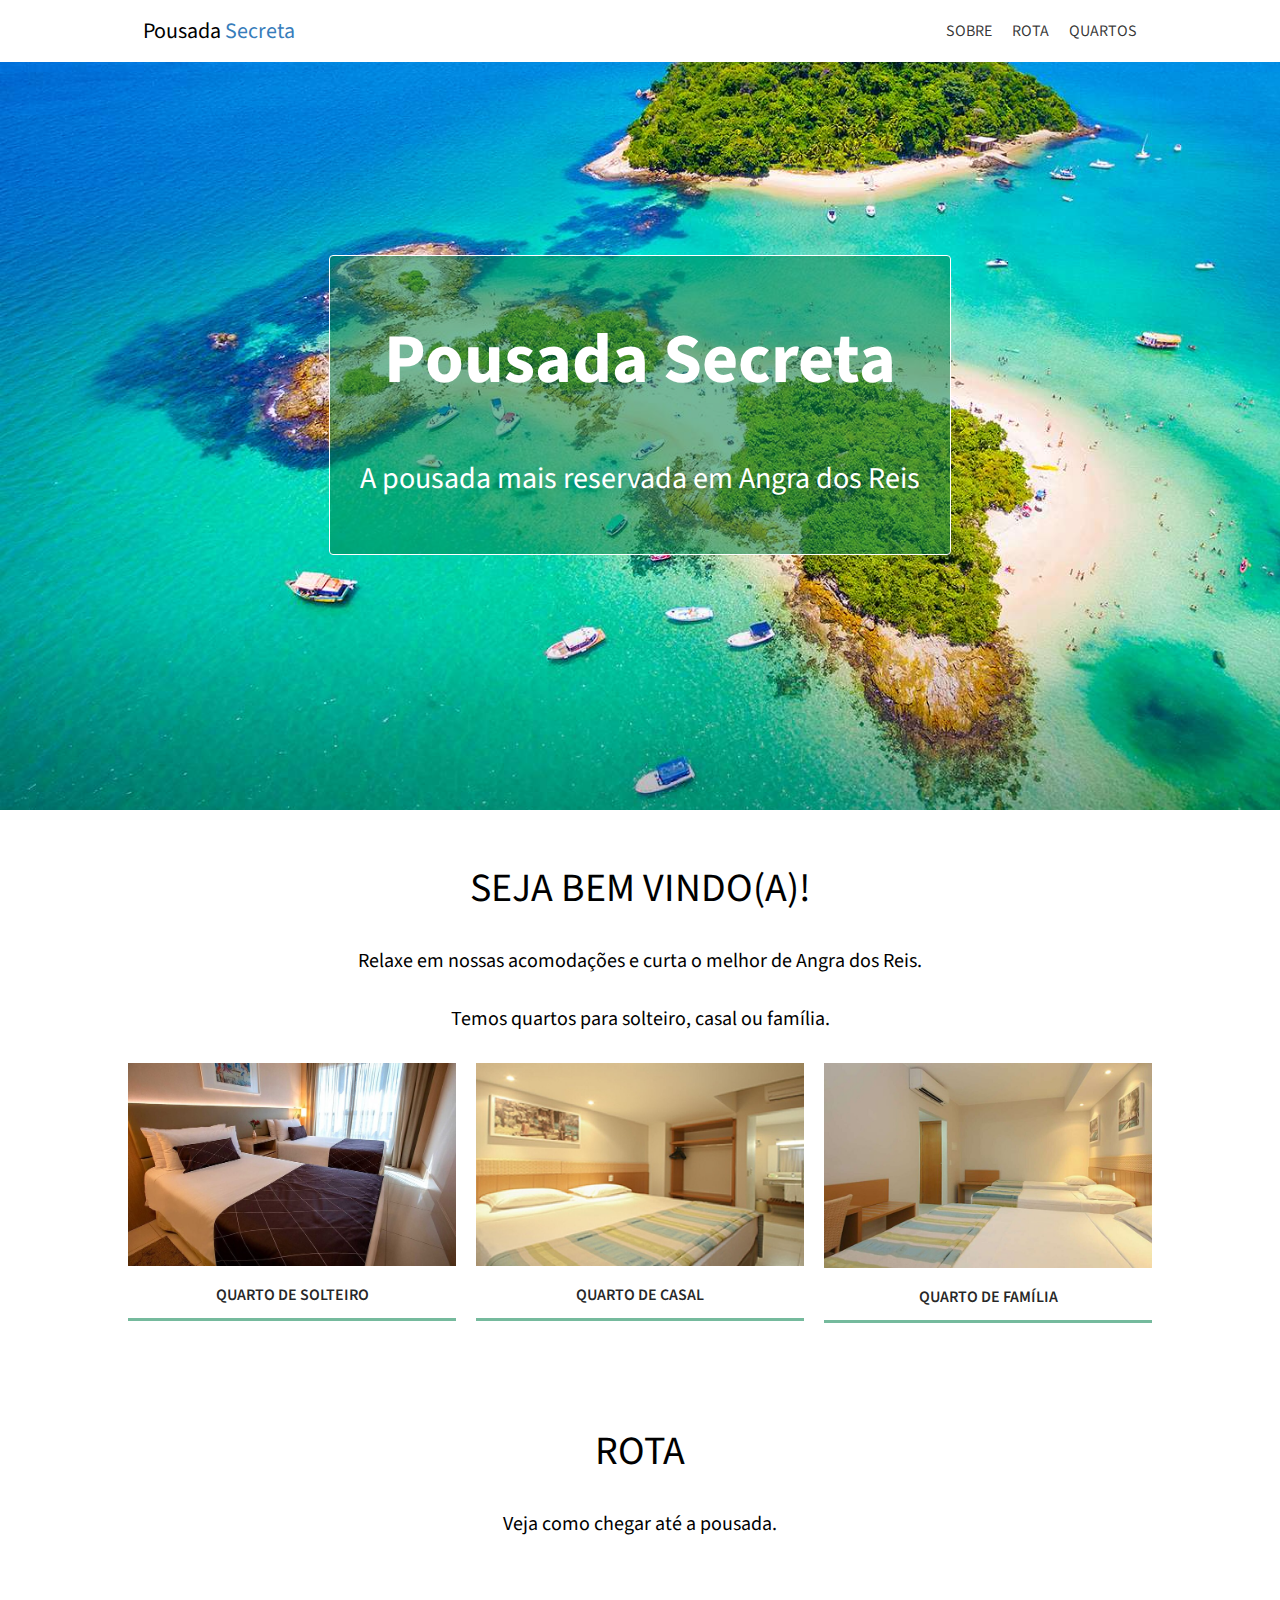
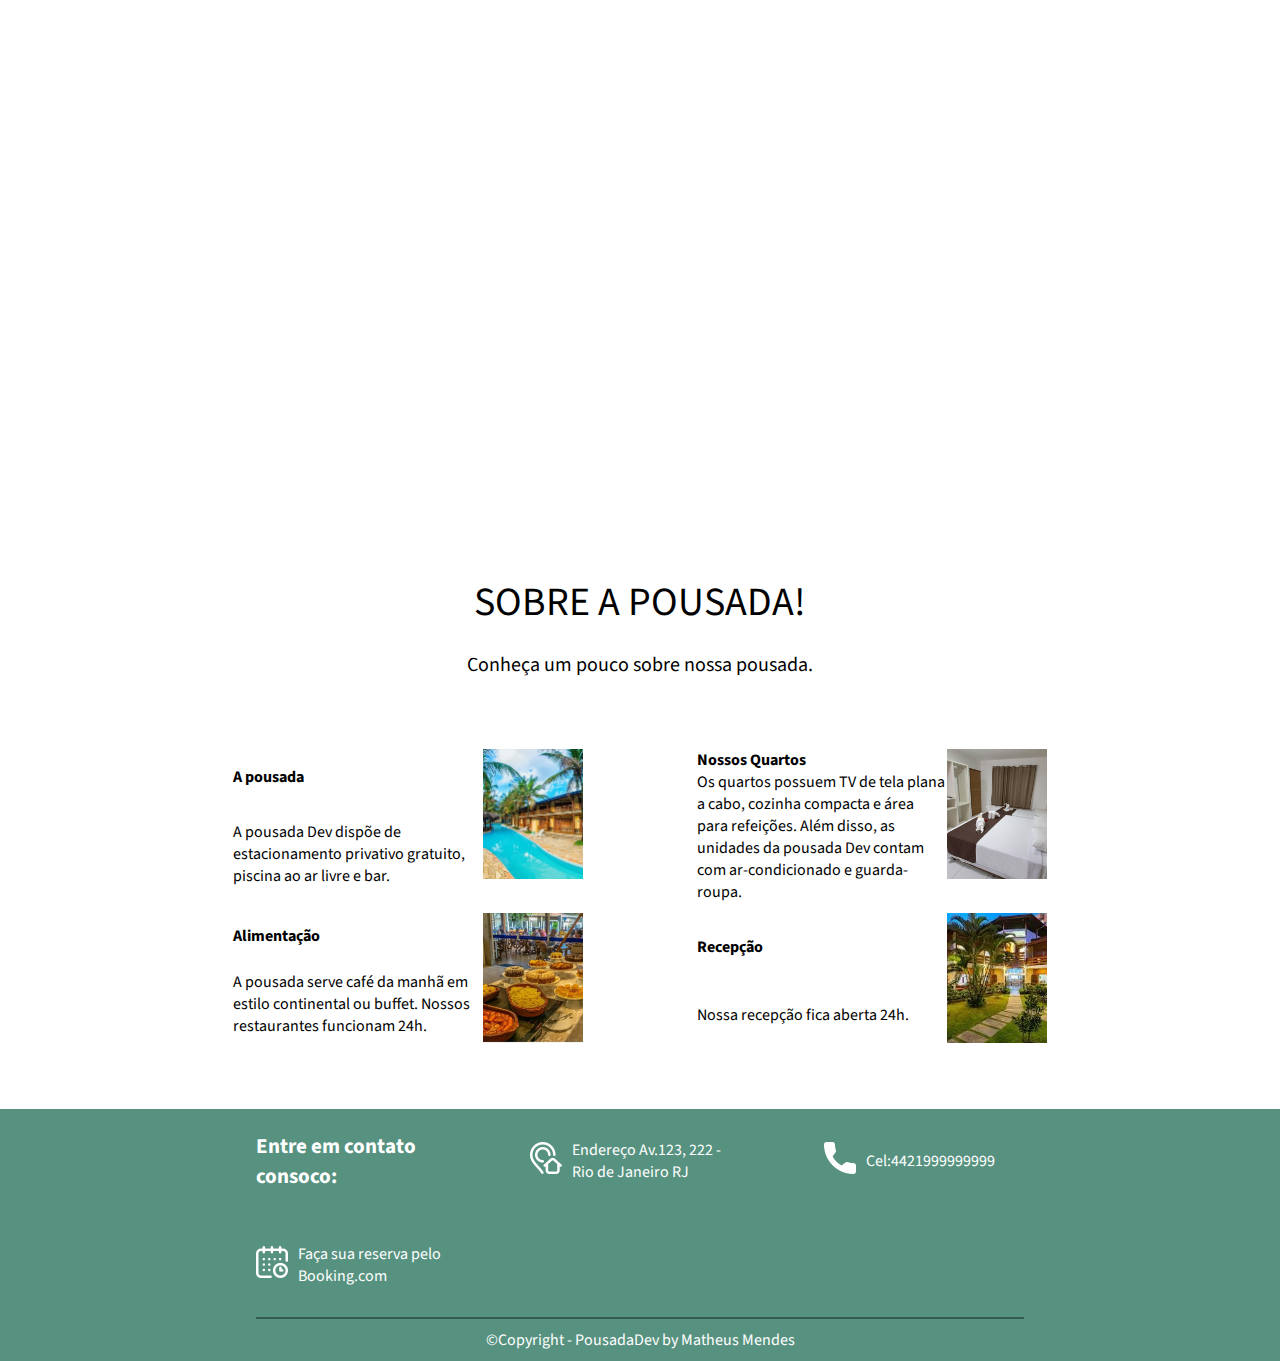
<file: index.html>
<!DOCTYPE html>
<html lang="pt-BR">
  <head>
    <meta charset="UTF-8" />
    <meta name="viewport" content="width=device-width, initial-scale=1.0" />
    <title>Pousada Secreta</title>
    <link rel="stylesheet" href="style.css" />
    <link
      rel="stylesheet"
      href="https://fonts.googleapis.com/css2?family=Source+Sans+Pro:ital,wght@0,200;0,300;0,400;0,600;0,700;0,900;1,200;1,300;1,400;1,600;1,700;1,900&display=swap"
    />
  </head>
  <body>
    <header>
      <div class="elementos-header">
        <div class="titulo-header">
          <a href="index.html"><p>Pousada <span>Secreta</span></p></a>
        </div>
        <div class="container-links">
          <ul>
            <li><a href="#sobre">SOBRE</a></li>
            <li><a href="#rota">ROTA</a></li>
            <li><a href="quartos.html">QUARTOS</a></li>
          </ul>
        </div>
      </div>
    </header>
    <main>
      <section class="secao-principal">
        <div class="container-secao-principal">
          <h1>Pousada Secreta</h1>
          <p>A pousada mais reservada em Angra dos Reis</p>
        </div>
      </section>
      <section class="secao-quartos">
        <div class="container-quartos">
          <div class="container-quartos-textos">
            <h4>SEJA BEM VINDO(A)!</h4>
            <p>
              Relaxe em nossas acomodações e curta o melhor de Angra dos Reis.
            </p>
            <p>Temos quartos para solteiro, casal ou família.</p>
          </div>
          <div class="container-quartos-produtos">
            <div class="container-quarto-produto-option">
              <div class="foto-quarto-princ">
                <img src="quarto-solteiro1.jpg" alt="quarto solteiro" />
              </div>
              <div class="link-quarto"><a href="#">QUARTO DE SOLTEIRO</a></div>
            </div>
            <div class="container-quarto-produto-option">
              <div class="foto-quarto-princ">
                <img src="quarto-casal1.jpg" alt="quarto casal" />
              </div>
              <div class="link-quarto"><a href="#">QUARTO DE CASAL</a></div>
            </div>
            <div class="container-quarto-produto-option">
              <div class="foto-quarto-princ">
                <img src="quarto-familia1.jpg" alt="quarto familia" />
              </div>
              <div class="link-quarto"><a href="#">QUARTO DE FAMÍLIA</a></div>
            </div>
          </div>
        </div>
      </section>
      <section id="rota" class="container-rota">
        <div class="texto-rota">
          <h3>ROTA</h3>
          <p>Veja como chegar até a pousada.</p>
        </div>
        <div class="mapa">
          <iframe
            width="100%"
            src="https://www.google.com/maps/embed?pb=!1m18!1m12!1m3!1d235064.05456438244!2d-44.56099871482278!3d-22.991592267557664!2m3!1f0!2f0!3f0!3m2!1i1024!2i768!4f13.1!3m3!1m2!1s0x9c4ecf57f11405%3A0x2f31969778474f29!2sPOUSADA%20BR101!5e0!3m2!1spt-BR!2sbr!4v1703981686795!5m2!1spt-BR!2sbr"
            width="600"
            height="450"
            style="border: 0"
            allowfullscreen=""
            loading="lazy"
            referrerpolicy="no-referrer-when-downgrade"
          ></iframe>
        </div>
      </section>
      <section id="sobre" class="secao-sobre">
        <div class="container-sobre">
          <div class="titulo-sobre">
            <h3>SOBRE A POUSADA!</h3>
            <p>Conheça um pouco sobre nossa pousada.</p>
          </div>
          <div class="container-pousada-infos">
            <div class="container-pousada-infos-item">
              <div class="item-text">
                <h4>A pousada</h4>
                <p>
                  A pousada Dev dispõe de estacionamento privativo gratuito,
                  piscina ao ar livre e bar.
                </p>
              </div>
              <div class="img-item"><img src="img1.jpg" alt="a pousada" /></div>
            </div>
            <div class="container-pousada-infos-item">
              <div class="item-text">
                <h4>Nossos Quartos</h4>
                <p>
                  Os quartos possuem TV de tela plana a cabo, cozinha compacta e
                  área para refeições. Além disso, as unidades da pousada Dev
                  contam com ar-condicionado e guarda-roupa.
                </p>
              </div>
              <div class="img-item">
                <img src="img2.jpg" alt="Nossosquartos" />
              </div>
            </div>
            <div class="container-pousada-infos-item">
              <div class="item-text">
                <h4>Alimentação</h4>
                <p>
                  A pousada serve café da manhã em estilo continental ou buffet.
                  Nossos restaurantes funcionam 24h.
                </p>
              </div>
              <div class="img-item"><img src="img3.jpg" alt="alimentação" /></div>
            </div>
            <div class="container-pousada-infos-item">
              <div class="item-text">
                <h4>Recepção</h4>
                <p>
                  Nossa recepção fica aberta 24h.
                </p>
              </div>
              <div class="img-item"><img src="img4.jpg" alt="Recepção" /></div>
            </div>
          </div>
        </div>
      </section>
    </main>
    <footer>
        <div class="contact">
            <div class="title">
                <h3>Entre em contato consoco:</h3>
            </div>
            <div class="link-footer">
                <div><img src="endereco.png" alt="endereço"></div>
                <div class="text-footer">
                    <p>Endereço Av.123, 222 - Rio de Janeiro RJ</p>
                </div>
            </div>
            <div class="link-footer">
                <div><img src="telefone.png" alt="telefone"></div>
                <div class="text-footer">
                    <p>Cel:4421999999999</p>
                </div>
            </div>
            <div class="link-footer">
                <div><img src="calendario.png" alt="calendário"></div>
                <div class="text-footer">
                    <a target="_blank" href="https://www.booking.com/index.pt-br.html?
                    label=gen173nr-162AEB-AEL2AIC&sid=6df154561005ea364725b9a5a02c
                    d05b&click_from_logo=1"> <p>Faça sua reserva pelo Booking.com</p></a>
                </div>
            </div>
        </div>
        <div class="copy">
            <p>&copy;Copyright - PousadaDev by Matheus Mendes</p>
        </div>
    </footer>
  </body>
</html>
</file>
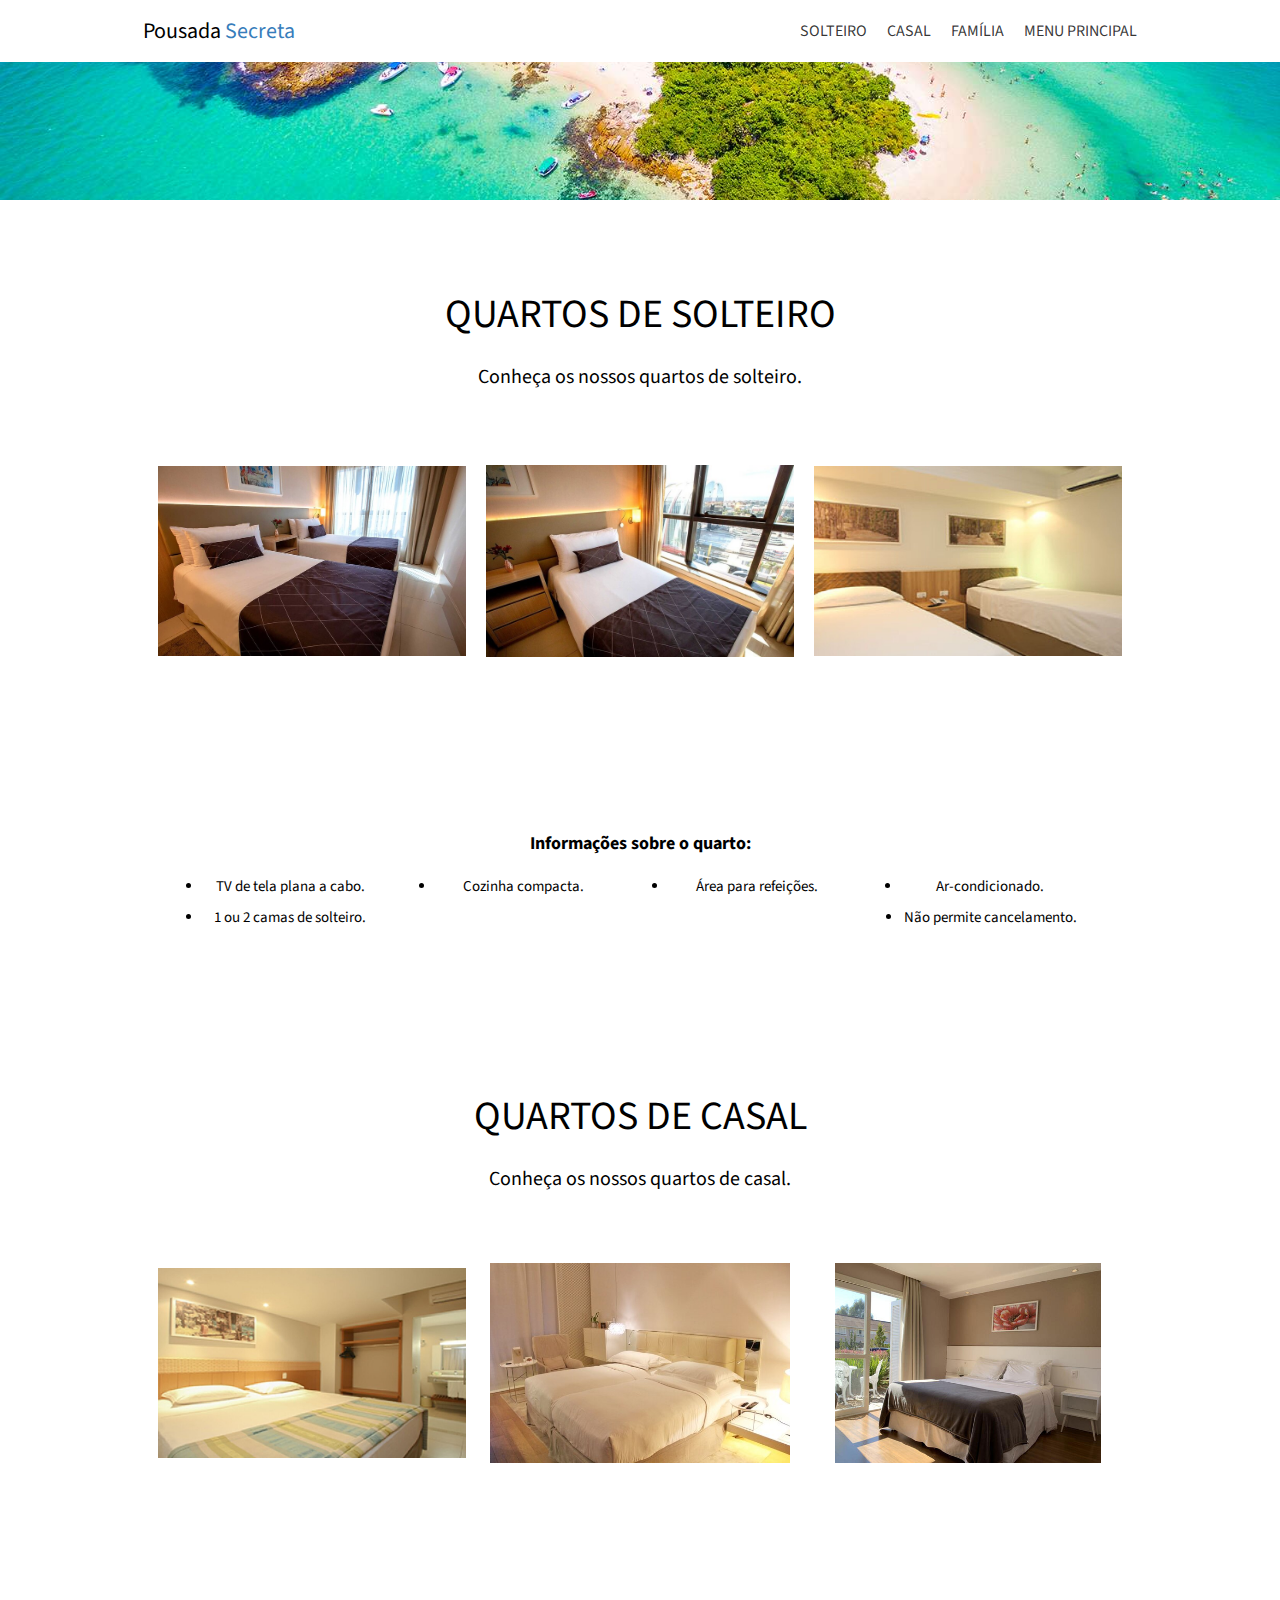
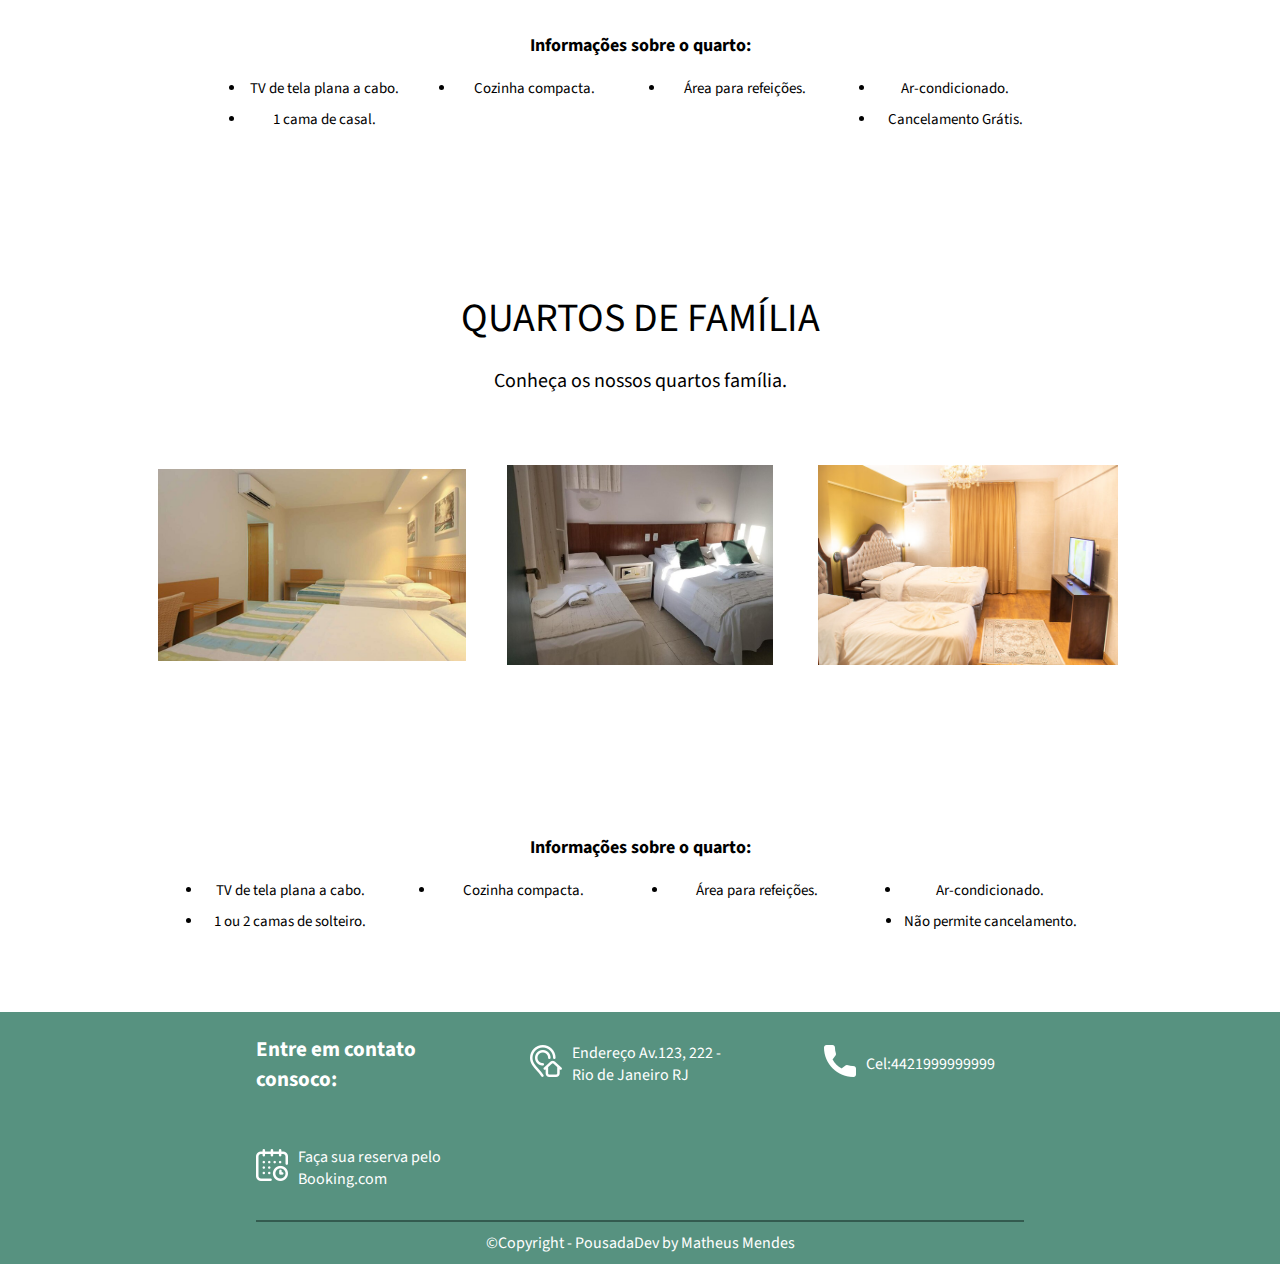
<file: quartos.html>
<!DOCTYPE html>
<html lang="pt-BR">
<head>
    <meta charset="UTF-8">
    <meta name="viewport" content="width=device-width, initial-scale=1.0">
    <title>Pousada Quartos</title>
    <link rel="stylesheet" href="quartos.css">
    <link
      rel="stylesheet"
      href="https://fonts.googleapis.com/css2?family=Source+Sans+Pro:ital,wght@0,200;0,300;0,400;0,600;0,700;0,900;1,200;1,300;1,400;1,600;1,700;1,900&display=swap"
    />
</head>
<body>
    <header>
            <div class="elementos-header">
              <div class="titulo-header">
                <a href="index.html"><p>Pousada <span>Secreta</span></p></a>
              </div>
              <div class="container-links">
                <ul>
                  <li><a href="#solteiro">SOLTEIRO</a></li>
                  <li><a href="#casal">CASAL</a></li>
                  <li><a href="#familia">FAMÍLIA</a></li>
                  <li><a href="index.html">MENU PRINCIPAL</a></li>
                </ul>
              </div>
            </div>
     </header>
    <main>
        <div><img width="100%" height="200px" style="object-fit: cover;" src="img-fundo.jpg" alt=""></div>
        <section class="secao-quarto">
            <div class="container-quarto">
                <div class="texto-quarto">
                    <h3>QUARTOS DE SOLTEIRO</h3>
                    <p>Conheça os nossos quartos de solteiro.</p>
                </div>
                <div class="quarto-fotos">
                    <div class="quarto-fotos-unidade"><img src="quarto-solteiro1.jpg" alt="quarto solteiro"></div>
                    <div class="quarto-fotos-unidade"><img src="quarto-solteiro2.jpg" alt="quarto solteiro"></div>
                    <div class="quarto-fotos-unidade"><img src="quarto-solteiro3.jpg" alt="quarto solteiro"></div>
                </div>
                <div class="texto-infos">
                    <h4>Informações sobre o quarto:</h4>
                    <ul>
                        <li>TV de tela plana a cabo.</li>
                        <li>Cozinha compacta.</li>
                        <li>Área para refeições.</li>
                        <li>Ar-condicionado.</li>
                        <li>1 ou 2 camas de solteiro.</li>
                        <li>Não permite cancelamento.</li>
                    </ul>
                </div>
            </div>
            <div class="container-quarto">
                <div class="texto-quarto">
                    <h3>QUARTOS DE CASAL</h3>
                    <p>Conheça os nossos quartos de casal.</p>
                </div>
                <div class="quarto-fotos">
                    <div class="quarto-fotos-unidade"><img src="quarto-casal1.jpg" alt="quarto casal"></div>
                    <div class="quarto-fotos-unidade"><img src="quarto-casal2.jpg" alt="quarto casal"></div>
                    <div class="quarto-fotos-unidade"><img src="quarto-casal3.jpg" alt="quarto casal"></div>
                </div>
                <div class="texto-infos">
                    <h4>Informações sobre o quarto:</h4>
                    <ul>
                        <li>TV de tela plana a cabo.</li>
                        <li>Cozinha compacta.</li>
                        <li>Área para refeições.</li>
                        <li>Ar-condicionado.</li>
                        <li>1 cama de casal.</li>
                        <li>Cancelamento Grátis.</li>
                    </ul>
                </div>
            </div>
            <div class="container-quarto">
                <div class="texto-quarto">
                    <h3>QUARTOS DE FAMÍLIA</h3>
                    <p>Conheça os nossos quartos família.</p>
                </div>
                <div class="quarto-fotos">
                    <div class="quarto-fotos-unidade"><img src="quarto-familia1.jpg" alt="quarto família"></div>
                    <div class="quarto-fotos-unidade"><img src="quarto-familia2.jpg" alt="quarto família"></div>
                    <div class="quarto-fotos-unidade"><img src="quarto-familia3.jpg" alt="quarto família"></div>
                </div>
                <div class="texto-infos">
                    <h4>Informações sobre o quarto:</h4>
                    <ul>
                        <li>TV de tela plana a cabo.</li>
                        <li>Cozinha compacta.</li>
                        <li>Área para refeições.</li>
                        <li>Ar-condicionado.</li>
                        <li>1 ou 2 camas de solteiro.</li>
                        <li>Não permite cancelamento.</li>
                    </ul>
                </div>
            </div>
          </section>
          <footer>
            <div class="contact">
                <div class="title">
                    <h3>Entre em contato consoco:</h3>
                </div>
                <div class="link-footer">
                    <div><img src="endereco.png" alt="endereço"></div>
                    <div class="text-footer">
                        <p>Endereço Av.123, 222 - Rio de Janeiro RJ</p>
                    </div>
                </div>
                <div class="link-footer">
                    <div><img src="telefone.png" alt="telefone"></div>
                    <div class="text-footer">
                        <p>Cel:4421999999999</p>
                    </div>
                </div>
                <div class="link-footer">
                    <div><img src="calendario.png" alt="calendário"></div>
                    <div class="text-footer">
                        <a target="_blank" href="https://www.booking.com/index.pt-br.html?
                        label=gen173nr-162AEB-AEL2AIC&sid=6df154561005ea364725b9a5a02c
                        d05b&click_from_logo=1"> <p>Faça sua reserva pelo Booking.com</p></a>
                    </div>
                </div>
            </div>
            <div class="copy">
                <p>&copy;Copyright - PousadaDev by Matheus Mendes</p>
            </div>
        </footer>
    </main>
</body>
</html>
</file>
<file: style.css>
/*definindo css globais do código*/
*{
    box-sizing: border-box;
    margin: 0;
    padding: 0;
    font-family: 'Source Sans Pro';
    
}

/*estilizando header*/
header{
    width: 100%;
    position: fixed;
    background-color: white;
  
}
.elementos-header{
    padding: 15px;
    display: flex;
    align-items: center;
    justify-content: space-between;
    max-width: 1024px;
    margin: 0 auto;
    flex-wrap: wrap;
}

.titulo-header{
    font-size: 22px;
    color: rgba(0, 0, 0, 0.791);
}
.titulo-header a{
    text-decoration: none;
    color: black;
}
.titulo-header span{
    color:rgb(55, 125, 187) ;
}

.container-links ul{
    list-style: none;
    display: flex;
    gap: 20px;
    flex-wrap: wrap;
}
.container-links ul li a{
    text-decoration: none;
    color: rgba(0, 0, 0, 0.791);
}
.container-links ul li a:hover{
    border-bottom: 1px solid rgba(0, 0, 255, 0.309);
}

/*estilizando main*/
.secao-principal{
    background-image:url('img-fundo.jpg') ;
    height: 90vh;
    width: 100%;
    background-attachment: fixed;
    background-size:cover;
    background-repeat: no-repeat;
    display: flex;
    align-items: center;
    
}
.container-secao-principal{
    display: flex;
    color: white;
    border: 1px solid white;
    border-radius: 4px;
    height:300px;
    padding: 30px;
    flex-direction: column;
    align-items: center;
    justify-content: space-around;
    max-width: 800px;
    margin: 0 auto;
    background-color: rgba(0, 128, 73, 0.541);
}
.container-secao-principal h1{
    font-size: 70px;
}

@media(max-width:600px){
    .container-secao-principal h1{
        font-size:40px
    }
    .container-secao-principal p{
        font-size:15px
    }
}
.container-secao-principal p{
    font-size: 30px;
}

.secao-quartos{
    width: 100%;
    background-color: white;
}
.container-quartos{
    padding: 50px 0px;
    max-width: 1024px;
    margin: 0 auto;
    display: flex;
    flex-direction: column;
    align-items: center;
    text-align: center;
}


.container-quartos-textos h4{
    font-size: 40px;
    font-weight: normal;
    padding-bottom: 30px;
}
.container-quartos-textos p{
    font-size: 20px;
    font-weight: normal;
    padding-bottom: 30px;
}
.container-quartos-produtos{
    display: flex;
    gap: 20px;
    flex-wrap: wrap;
    flex-grow: 1;
    justify-content: space-between;
    width: 100%;
}


.container-quarto-produto-option{
    width: 30%;
    display: flex;
    flex-direction: column;
    flex-grow: 1;
}

.link-quarto{
   padding: 12px;
   border-bottom: 3px solid rgba(0, 128, 73, 0.541);
}
.link-quarto:hover{
  padding: 9px;
  transition: 0.6s;
}
.link-quarto a{
    text-decoration: none;
    color: rgba(0, 0, 0, 0.857);
    font-weight: 600;
}

.foto-quarto-princ img{
    width: 100%;
}

.container-rota{
    padding: 50px 0px;
    margin: 0 auto;
    display: flex;
    flex-direction: column;
    align-items: center;
    text-align: center;
    overflow-x: hidden;
}
.texto-rota h3{
    font-size: 40px;
    font-weight: normal;
    padding-bottom: 30px;
}
.texto-rota p{
    font-size: 20px;
    padding-bottom: 40px;
}

.container-rota .mapa{
    width: 100vw;
    
}
.container-sobre{
    margin: 0 auto;
    display: flex;
    flex-direction: column;
    justify-content: column;
    
    align-items: center;
    text-align: center;
    padding: 60px 10px;
}
.titulo-sobre{
    padding: 30px;
}
.titulo-sobre h3{
    font-size: 40px;
    font-weight: normal;
    padding-bottom: 20px;
}
.titulo-sobre p{
    font-size: 20px;
    padding-bottom: 40px;
}

.container-pousada-infos{
    display: flex;
    flex-direction: row;
    max-width: 1024px;
    flex-wrap: wrap;
    gap: 10px;
    justify-content: space-evenly;
    margin: 0 auto;
}

.container-pousada-infos-item{
    display: flex;
    text-align: left;
    width: 350px;
    justify-content: space-between;
}


.img-item img{
    width: 100px;
    height: 130px;
    background-size:cover;
    object-fit: cover;
}
.item-text{
display: flex;
flex-direction: column;
justify-content: space-around;
}

footer{
    display: flex;
    flex-direction: column;
    background-color: rgb(87, 146, 128);
    margin: 0 auto;
    color: white;
}
.contact{
    display: flex;
    align-items: center;
    flex-wrap: wrap;
    width: 60%;
    margin: 0 auto;
    justify-content: space-between;
    border-bottom: 2px solid rgb(51, 91, 79);
}
@media(max-width:634px){
    .contact{
        text-align: center;
        justify-content: center;
        padding: 10px;
    }
}
.title{
    width: 180px;
    font-size:18px ;
}
.link-footer{
    display: flex;
    align-items: center;
    width: 200px;
    gap: 10px;
    padding: 30px 0px;
}
.link-footer p{
    font-size: 16px;
}
.link-footer a{
    text-decoration: none;
    color: white;
}
.copy{
    display: flex;
    padding: 10px;
    font-size:16px ;
    align-items: center;
    justify-content: center;
}
</file>
<file: quartos.css>
*{
    padding: 0;
    box-sizing: border-box;
    margin: 0;
    font-family: 'Source Sans Pro';
}

header{
    width: 100%;
    position: fixed;
    background-color: white;
  
}
.elementos-header{
    padding: 15px;
    display: flex;
    align-items: center;
    justify-content: space-between;
    max-width: 1024px;
    margin: 0 auto;
    flex-wrap: wrap;
}

.titulo-header{
    font-size: 22px;
    color: rgba(0, 0, 0, 0.791);
}
.titulo-header a{
    text-decoration: none;
    color: black;
}
.titulo-header span{
    color:rgb(55, 125, 187) ;
}

.container-links ul{
    list-style: none;
    display: flex;
    gap: 20px;
    flex-wrap: wrap;
}
.container-links ul li a{
    text-decoration: none;
    color: rgba(0, 0, 0, 0.791);
}
.container-links ul li a:hover{
    border-bottom: 1px solid rgba(0, 0, 255, 0.309);
}

/*estilizando main*/


.secao-quarto{
    width: 100%;
    background-color: white;
}
.container-quarto{
    display: flex;
    flex-direction: column;
    align-items: center;
    max-width: 1024px;
    margin: 0 auto;
    padding: 60px 0px;
}
.texto-quarto{
    text-align: center;
    padding-bottom: 40px;
}
.texto-quarto h3{
   font-size: 40px;
   font-weight: normal;
   padding: 20px;
}
.texto-quarto p{
   font-size: 20px;
   font-weight: normal;
}
.quarto-fotos{
    display: flex;
    gap: 20px;
    flex-wrap: wrap;
    flex-grow: 1;
    align-items: center;
    justify-content:space-between;
    width: 100%;
    padding: 30px;
}
.quarto-fotos-unidade{
    display: flex;
    flex-basis: 300px;
    height: 300px;
    flex-grow: 1;
    
}

.quarto-fotos-unidade img{
    display: flex;
    width: 100%; 
    height: 200px;
    justify-content: center;
    object-fit: contain;
}
.texto-infos{
    padding: 20px;
    text-align: center;
    font-size: 18px;
}
.texto-infos h4{
    padding: 20px;
}
.texto-infos ul{
    font-size: 15px;
    display: flex;
    flex-wrap: wrap;
    gap:10px;
    justify-content: space-between;
}
.texto-infos ul li{
    width: 20%;
}
@media(max-width:414px){
    .texto-infos ul{
        flex-direction: column;
      align-items: center;
        text-align: center;
    }
}
footer{
    display: flex;
    flex-direction: column;
    background-color: rgb(87, 146, 128);
    margin: 0 auto;
    color: white;
}
.contact{
    display: flex;
    align-items: center;
    flex-wrap: wrap;
    width: 60%;
    margin: 0 auto;
    justify-content: space-between;
    border-bottom: 2px solid rgb(51, 91, 79);
}
@media(max-width:634px){
    .contact{
        text-align: center;
        justify-content: center;
        padding: 10px;
    }
}
.title{
    width: 180px;
    font-size:18px ;
}
.link-footer{
    display: flex;
    align-items: center;
    width: 200px;
    gap: 10px;
    padding: 30px 0px;
}
.link-footer p{
    font-size: 16px;
}
.link-footer a{
    text-decoration: none;
    color: white;
}
.copy{
    display: flex;
    padding: 10px;
    font-size:16px ;
    align-items: center;
    justify-content: center;
}
</file>
